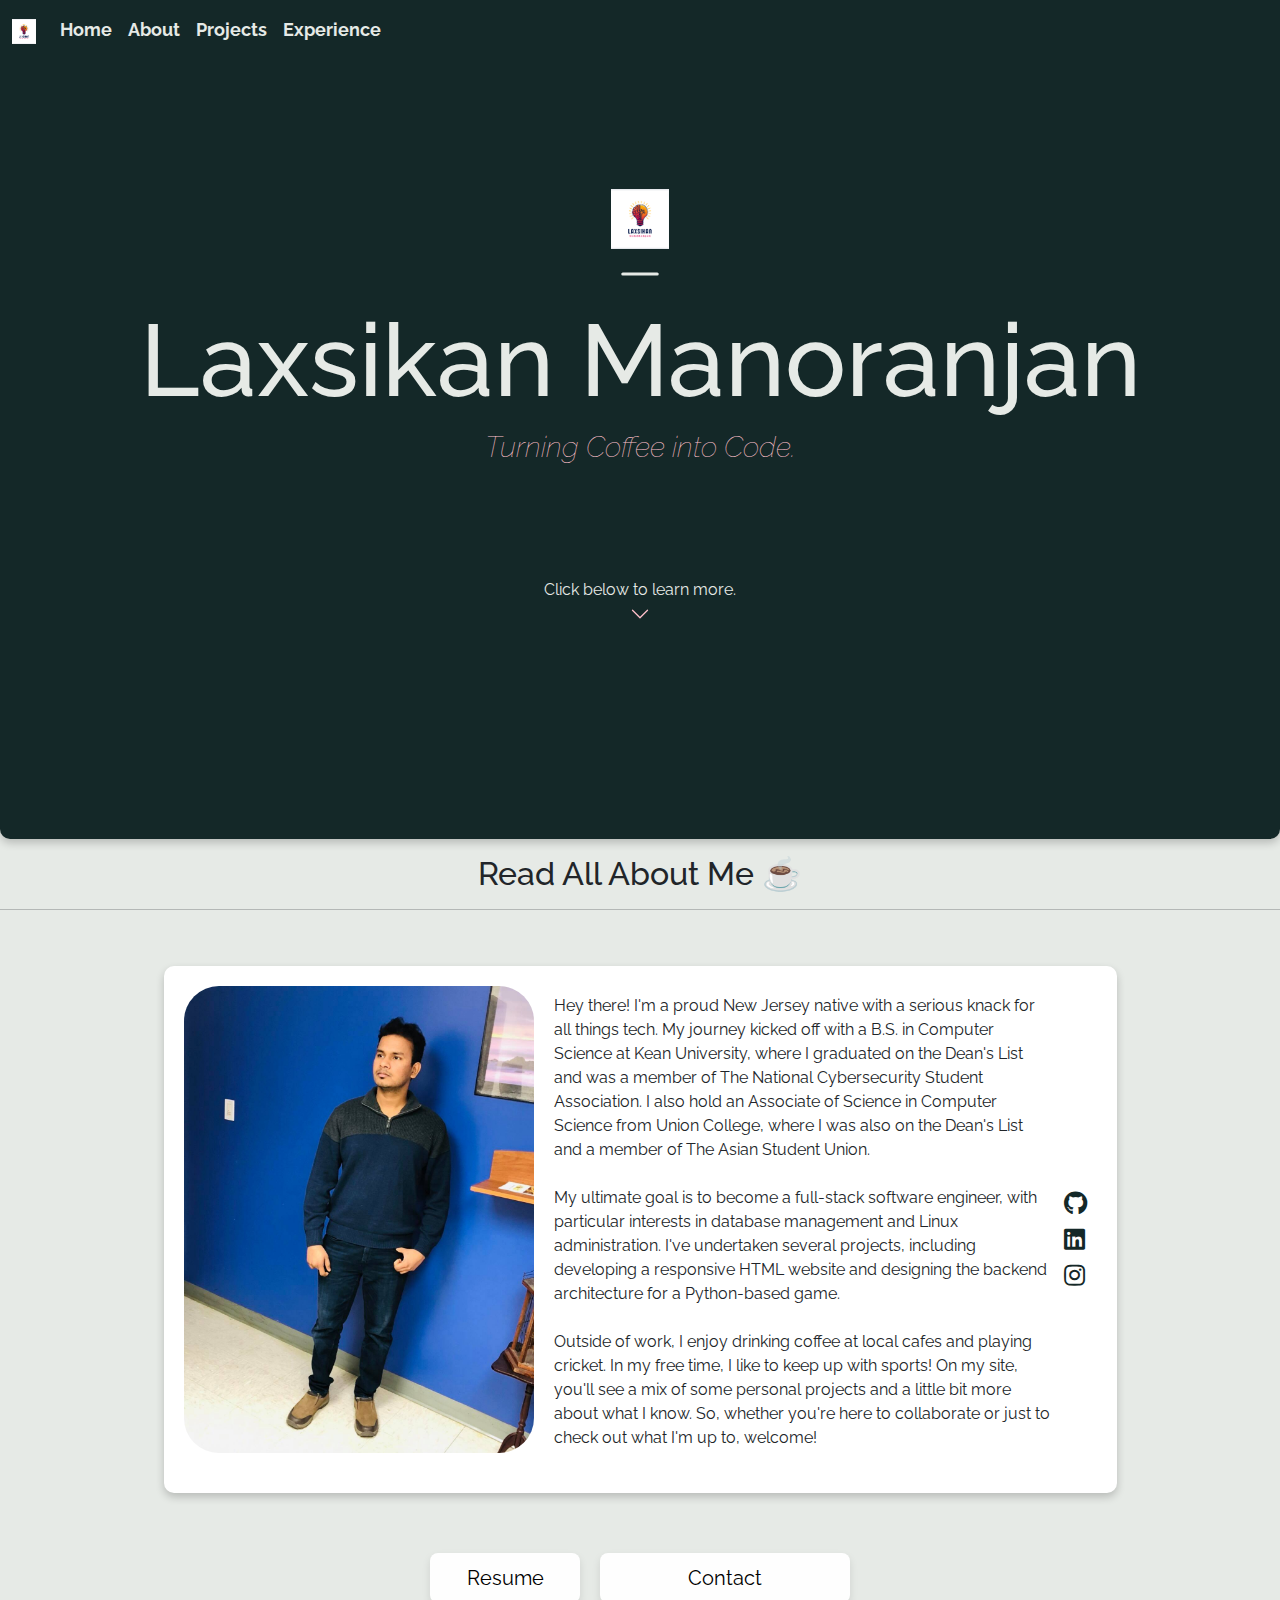
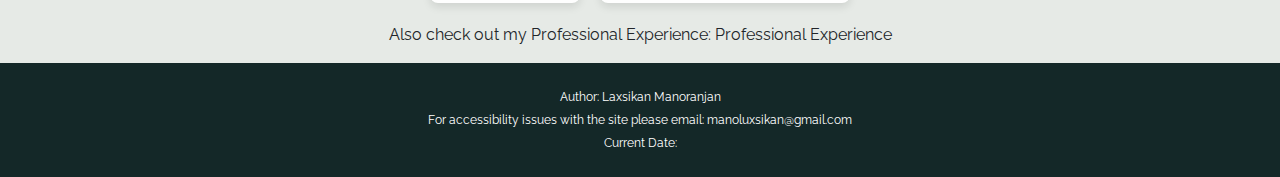
<file: index.html>
<!DOCTYPE html>
<html lang="en">
<head>
   <meta charset="UTF-8">
   <meta name="viewport" content="width=device-width, initial-scale=1.0">
   <title>Laxsikan Manoranjan</title>

   <link rel="stylesheet" href="style.css">
   <link rel="stylesheet" href="https://cdnjs.cloudflare.com/ajax/libs/font-awesome/5.15.4/css/all.min.css">
   <link href="https://cdn.jsdelivr.net/npm/bootstrap@5.3.3/dist/css/bootstrap.min.css" rel="stylesheet" integrity="sha384-QWTKZyjpPEjISv5WaRU9OFeRpok6YctnYmDr5pNlyT2bRjXh0JMhjY6hW+ALEwIH" crossorigin="anonymous">
</head>
<body style="background-color: #e6eae6;">
   <nav class="navbar navbar-expand-lg navbar-custom">
      <div class="container-fluid">
        <a class="navbar-brand" href="#"><img src="images/brand.png" alt="laxsikan-man" height="25px"></a>
        <button class="navbar-toggler" type="button" data-bs-toggle="collapse" data-bs-target="#navbarNavDropdown" aria-controls="navbarNavDropdown" aria-expanded="false" aria-label="Toggle navigation">
          <span class="navbar-toggler-icon"></span>
        </button>
        <div class="collapse navbar-collapse" id="navbarNavDropdown">
          <ul class="navbar-nav">
            <li class="nav-item">
              <a class="nav-link" href="index.html">Home</a>
            </li>
            <li class="nav-item">
              <a class="nav-link" href="index.html#bio">About</a>
            </li>
            <li class="nav-item">
              <a class="nav-link" href="projects.html">Projects</a>
            </li>
            <li class="nav-item">
               <a class="nav-link" href="experience.html">Experience</a>
             </li>
          </ul>
        </div>
      </div>
    </nav>
   
   <section class="hero">
      <div class="about">
         <img src="images/brand.png" alt="laxsikan-man" height="60px"/>
         <svg xmlns="http://www.w3.org/2000/svg" width="50" height="50" fill="currentColor" class="bi bi-dash-lg" viewBox="0 0 16 16">
            <path fill-rule="evenodd" d="M2 8a.5.5 0 0 1 .5-.5h11a.5.5 0 0 1 0 1h-11A.5.5 0 0 1 2 8"/>
          </svg>
         <h1>Laxsikan Manoranjan</h1>
         <h3>Turning Coffee into Code.</h3>
         <p>Click below to learn more.</p>
         <button class="btn-chevron"><a href="#bio"><svg xmlns="http://www.w3.org/2000/svg" width="20" height="20" fill="currentColor" class="bi bi-chevron-down" viewBox="0 0 16 16">
            <path fill-rule="evenodd" d="M1.646 4.646a.5.5 0 0 1 .708 0L8 10.293l5.646-5.647a.5.5 0 0 1 .708.708l-6 6a.5.5 0 0 1-.708 0l-6-6a.5.5 0 0 1 0-.708"/>
         </svg></a></button>
      </div>
   </section>

   <h2>Read All About Me ☕</h2>
   <hr>

   <section class="bio" id="bio">
    <div class="bio-card-experience">
        <img src="images/portrait.jpg" alt="My Portrait">
        <p>Hey there! I'm a proud New Jersey native with a serious knack for all things tech. My journey kicked off with a B.S. in Computer Science at Kean University, where I graduated on the Dean's List and was a member of The National Cybersecurity Student Association. I also hold an Associate of Science in Computer Science from Union College, where I was also on the Dean's List and a member of The Asian Student Union.<br><br>My ultimate goal is to become a full-stack software engineer, with particular interests in database management and Linux administration. I've undertaken several projects, including developing a responsive HTML website and designing the backend architecture for a Python-based game.<br><br>Outside of work, I enjoy drinking coffee at local cafes and playing cricket. In my free time, I like to keep up with sports! On my site, you'll see a mix of some personal projects and a little bit more about what I know. So, whether you're here to collaborate or just to check out what I'm up to, welcome!</p>
        <div class="social-media-icons">
            <a href="https://github.com/Laxsikan" target="_blank"><i class="fab fa-github"></i></a>
            <a href="https://www.linkedin.com/in/laxsikan-manoranjan-08bb3b240/" target="_blank"><i class="fab fa-linkedin"></i></a>
            <a href="https://www.instagram.com/luxsimanoranjan" target="_blank"><i class="fab fa-instagram"></i></a>
        </div>
    </div>
</section>

   <div id="contact-container">
<div class="credentials">
    <a href="images/res-file.pdf" download="Laxsikan Manoranjan Resume.pdf" class="button-link">
        <button id="downloadBtn">Resume</button>
    </a>
 
    <button id="contact" class="contact">Contact</button>
</div>

    
    <p id='linkToPages'>Also check out my Professional Experience: <a href="experience"></a>Professional Experience</a></p>
    
    

    <div id="myModal" class="modal">
        <div class="modal-content">
          <iframe src="https://docs.google.com/forms/d/e/1FAIpQLSfeK1Iykm48FtmYF9D5-dnDRn3nSuXEx-6fCQSTqO1yGBbhSw/viewform?embedded=true" width="640" height="775" frameborder="0" marginheight="0" marginwidth="0">Loading…</iframe>
        </div>
    </div>
</div>
<footer>
      <p>Author: Laxsikan Manoranjan</p>
      <p>For accessibility issues with the site please email: manoluxsikan@gmail.com</p>
      <p id="clock">Current Date: <span id="time"></span></p>
  </footer>
  
   <script src="script.js"></script>
   <script src="https://cdn.jsdelivr.net/npm/bootstrap@5.3.3/dist/js/bootstrap.bundle.min.js" integrity="sha384-YvpcrYf0tY3lHB60NNkmXc5s9fDVZLESaAA55NDzOxhy9GkcIdslK1eN7N6jIeHz" crossorigin="anonymous"></script>
</body>
</html>
</file>
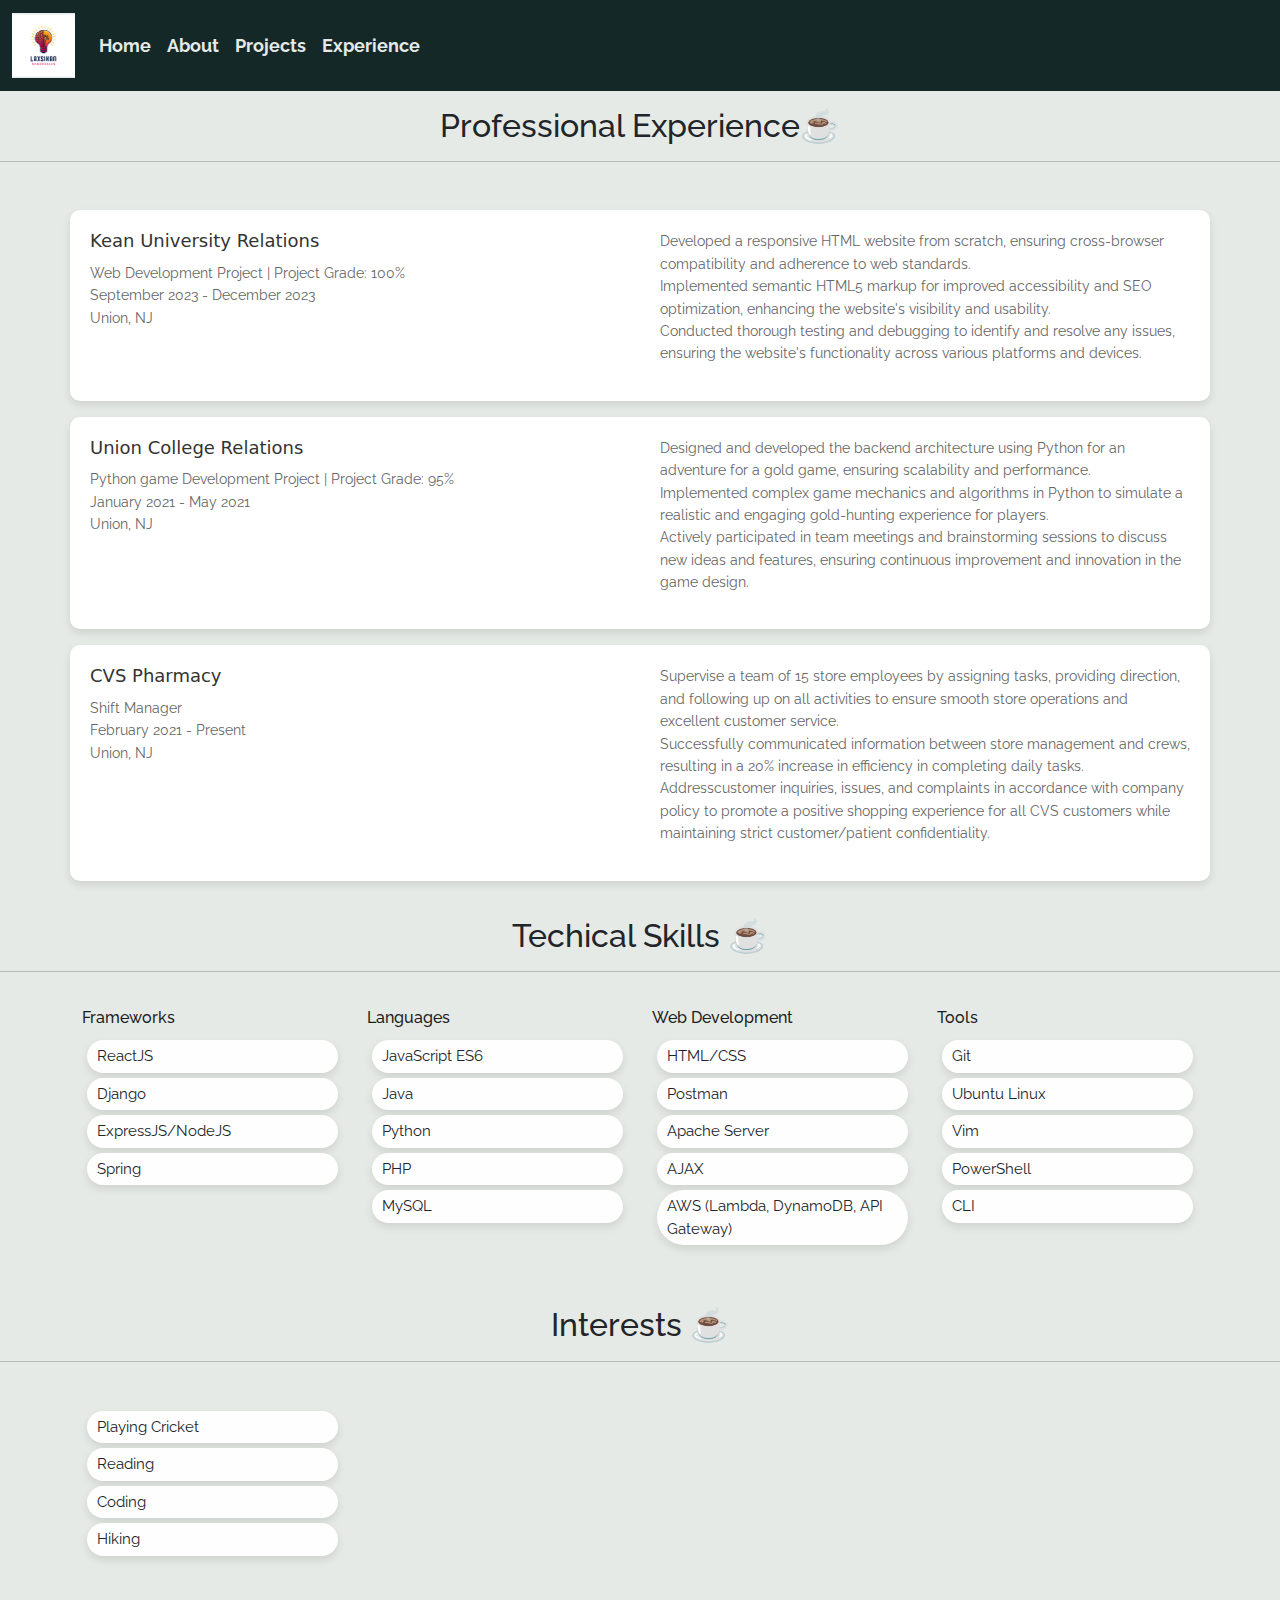
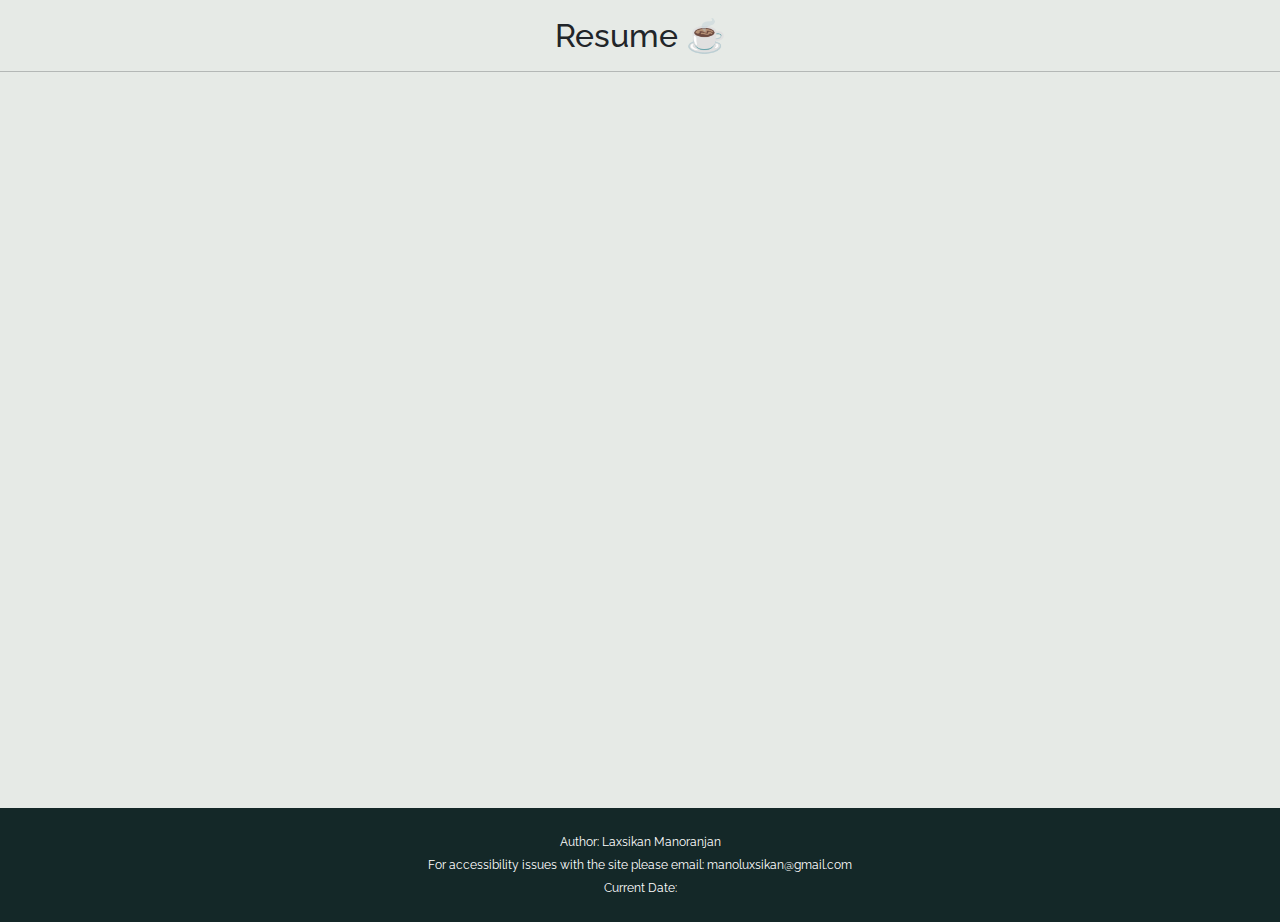
<file: experience.html>
<!DOCTYPE html>
<html lang="en">
<head>
   <meta charset="UTF-8">
   <meta name="viewport" content="width=device-width, initial-scale=1.0">
   <title>Laxsikan Manoranjan</title>
   <link rel="icon" type="image/x-icon" href="/images/favicon.ico">
   <link rel="stylesheet" href="style.css">
   <link rel="stylesheet" href="https://cdnjs.cloudflare.com/ajax/libs/font-awesome/5.15.4/css/all.min.css">
   <link href="https://cdn.jsdelivr.net/npm/bootstrap@5.3.3/dist/css/bootstrap.min.css" rel="stylesheet" integrity="sha384-QWTKZyjpPEjISv5WaRU9OFeRpok6YctnYmDr5pNlyT2bRjXh0JMhjY6hW+ALEwIH" crossorigin="anonymous">
</head>
<body style="background-color: #e6eae6;">
   <nav class="navbar navbar-expand-lg navbar-custom">
    <div class="container-fluid">
      <a class="navbar-brand" href="#"><img src="images/brand.png" alt="isaiah-alv" height="65px"></a>
      <button class="navbar-toggler" type="button" data-bs-toggle="collapse" data-bs-target="#navbarNavDropdown" aria-controls="navbarNavDropdown" aria-expanded="false" aria-label="Toggle navigation">
        <span class="navbar-toggler-icon"></span>
      </button>
      <div class="collapse navbar-collapse" id="navbarNavDropdown">
        <ul class="navbar-nav">
          <li class="nav-item">
            <a class="nav-link" href="index.html">Home</a>
          </li>
          <li class="nav-item">
            <a class="nav-link" href="index.html#bio">About</a>
          </li>
          <li class="nav-item">
            <a class="nav-link" href="projects.html">Projects</a>
          </li>
          <li class="nav-item">
             <a class="nav-link" href="experience.html">Experience</a>
           </li>
        </ul>
      </div>
    </div>
  </nav>

  <h2>Professional Experience☕</h2>
  <hr>

  <section id="experience" class="container mt-5">

    <div class="row mb-3">
        <div class="col-md-6">
            <h4>Kean University Relations</h4>
            <p>Web Development Project | Project Grade: 100%<br>
            September 2023 - December 2023<br>
            Union, NJ</p>
        </div>
        <div class="col-md-6">
            <p>Developed a responsive HTML website from scratch, ensuring cross-browser compatibility and adherence to web
                standards.<br>
                Implemented semantic HTML5 markup for improved accessibility and SEO optimization, enhancing the
                website's visibility and usability.<br>
                Conducted thorough testing and debugging to identify and resolve any issues, ensuring the website's
                functionality across various platforms and devices.</p>
        </div>
    </div>

    <div class="row mb-3">
        <div class="col-md-6">
            <h4>Union College Relations</h4>
            <p> Python game Development Project | Project Grade: 95%<br>
            January 2021 - May 2021<br>
            Union, NJ</p>
        </div>
        <div class="col-md-6">
            <p> Designed and developed the backend architecture using Python for an adventure for a gold game, ensuring
                scalability and performance.<br>
                Implemented complex game mechanics and algorithms in Python to simulate a realistic and engaging
                gold-hunting experience for players.<br>
                Actively participated in team meetings and brainstorming sessions to discuss new ideas and features,
                ensuring continuous improvement and innovation in the game design.</p>
        </div>
    </div>

    <div class="row">
        <div class="col-md-6">
            <h4> CVS Pharmacy</h4>
            <p>Shift Manager <br>
            February 2021 - Present<br>
            Union, NJ</p>
        </div>
        <div class="col-md-6">
            <p>Supervise a team of 15 store employees by assigning tasks, providing direction, and following up on all activities to
                ensure smooth store operations and excellent customer service.<br>
                Successfully communicated information between store management and crews, resulting in a 20% increase
                in efficiency in completing daily tasks.<br>
                Addresscustomer inquiries, issues, and complaints in accordance with company policy to promote a positive
                shopping experience for all CVS customers while maintaining strict customer/patient confidentiality.</p>
        </div>
    </div>
</section>


  <h2>Techical Skills ☕</h2>
  <hr>
  <section class="skills" id="skills">
      <div class="container">
          <div class="row">
              <div class="col-md-3 col-12 mb-4">
                  <h2 class="skill-section-header">Frameworks</h2>
                  <ul class="list-unstyled">
                      <li>ReactJS</li>
                      <li>Django</li>
                      <li>ExpressJS/NodeJS</li>
                      <li>Spring</li>
                  </ul>
              </div>
              <div class="col-md-3 col-12 mb-4">
                  <h2 class="skill-section-header">Languages</h2>
                  <ul class="list-unstyled">
                      <li>JavaScript ES6</li>
                      <li>Java</li>
                      <li>Python</li>
                      <li>PHP</li>
                      <li>MySQL</li>
                  </ul>
              </div>
              <div class="col-md-3 col-12 mb-4">
                  <h2 class="skill-section-header">Web Development</h2>
                  <ul class="list-unstyled">
                      <li>HTML/CSS</li>
                      <li>Postman</li>
                      <li>Apache Server</li>
                      <li>AJAX</li>
                      <li>AWS (Lambda, DynamoDB, API Gateway)</li>
                  </ul>
              </div>
              <div class="col-md-3 col-12 mb-4">
                  <h2 class="skill-section-header">Tools</h2>
                  <ul class="list-unstyled">
                      <li>Git</li>
                      <li>Ubuntu Linux</li>
                      <li>Vim</li>
                      <li>PowerShell</li>
                      <li>CLI</li>
                  </ul>
              </div>
          </div>
      </div>
  </section>

  <h2> Interests ☕</h2>
  <hr>
  <section class="skills" id="skills">
      <div class="container">
          <div class="row">
              <div class="col-md-3 col-12 mb-4">
                  <h2 class="skill-section-header"></h2>
                  <ul class="list-unstyled">
                      <li>Playing Cricket</li>
                      <li>Reading</li>
                      <li>Coding</li>
                      <li>Hiking</li>
                  </ul>
              </div>
          </div>
      </div>
  </section>


  <h2>Resume ☕</h2>
  <hr>
  <section class="resume" style="display: flex; justify-content: center; align-items: center;">
    <div class="resume-container" style="width: 75%;">
        <iframe src="images/res-file.pdf" frameborder="0" style="width: 100%; height: 100vh;"></iframe>
    </div>
</section>


  <footer>
    <p>Author: Laxsikan Manoranjan</p>
    <p>For accessibility issues with the site please email: manoluxsikan@gmail.com</p>
    <p id="clock">Current Date: <span id="time"></span></p>
</footer>

  
   <script src="script.js"></script>
   <script src="https://cdn.jsdelivr.net/npm/bootstrap@5.3.3/dist/js/bootstrap.bundle.min.js" integrity="sha384-YvpcrYf0tY3lHB60NNkmXc5s9fDVZLESaAA55NDzOxhy9GkcIdslK1eN7N6jIeHz" crossorigin="anonymous"></script>
   <script src="https://code.jquery.com/jquery-3.2.1.slim.min.js"></script>
  <script src="https://cdnjs.cloudflare.com/ajax/libs/popper.js/1.12.9/umd/popper.min.js"></script>
  <script src="https://maxcdn.bootstrapcdn.com/bootstrap/4.0.0/js/bootstrap.min.js"></script>

</body>
</html>
</file>
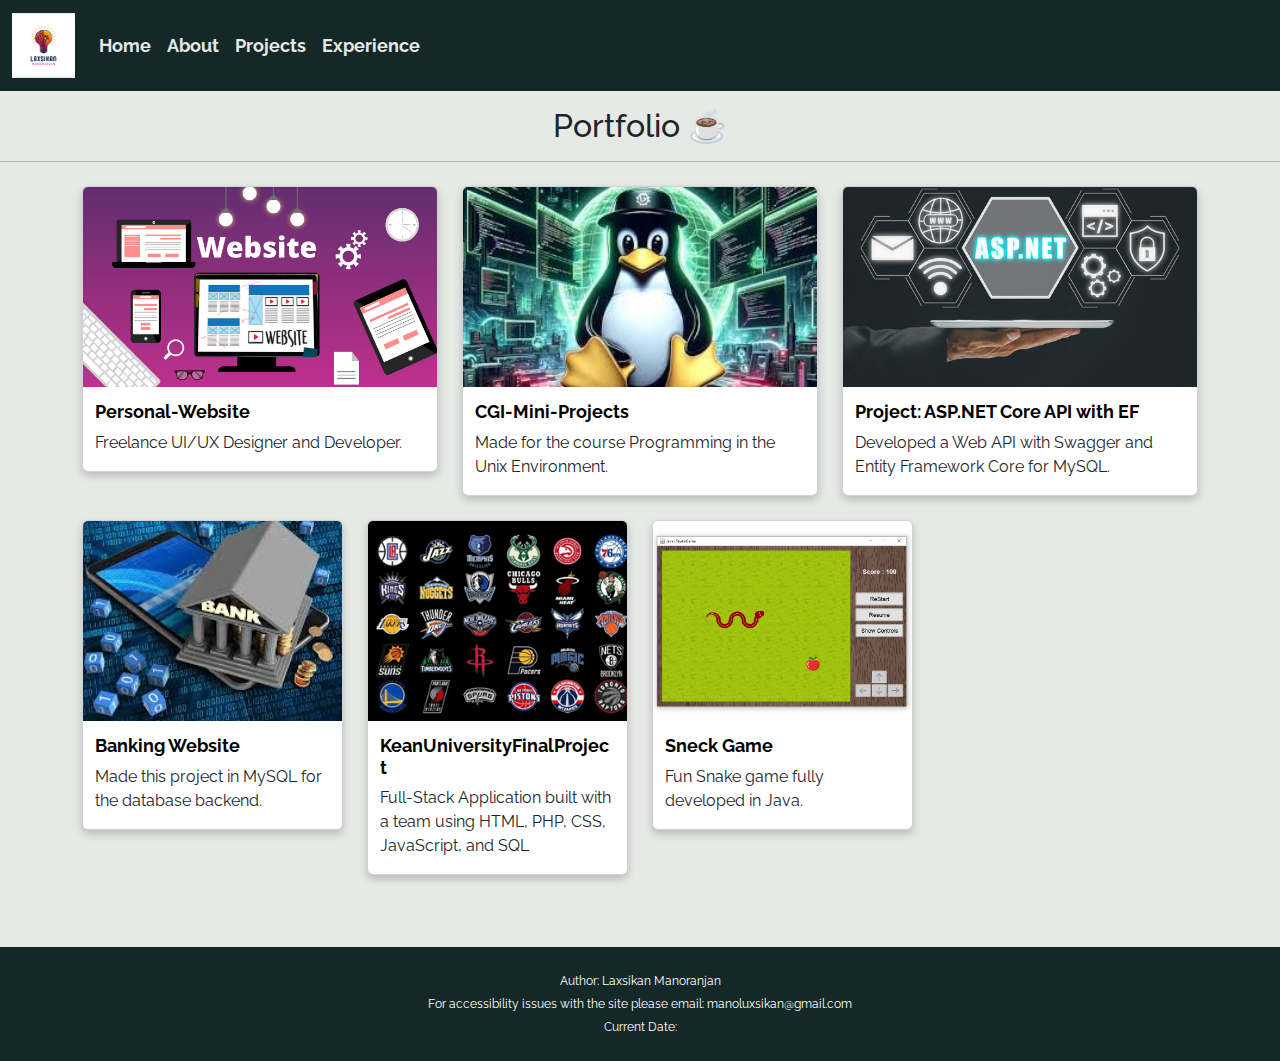
<file: projects.html>
<!DOCTYPE html>
<html lang="en">
<head>
   <meta charset="UTF-8">
   <meta name="viewport" content="width=device-width, initial-scale=1.0">
   <title>Laxsikan Manoranjan</title>
   <link rel="icon" type="image/x-icon" href="/images/favicon.ico">
   <link rel="stylesheet" href="style.css">
   <link rel="stylesheet" href="https://cdnjs.cloudflare.com/ajax/libs/font-awesome/5.15.4/css/all.min.css">
   <link href="https://cdn.jsdelivr.net/npm/bootstrap@5.3.3/dist/css/bootstrap.min.css" rel="stylesheet" integrity="sha384-QWTKZyjpPEjISv5WaRU9OFeRpok6YctnYmDr5pNlyT2bRjXh0JMhjY6hW+ALEwIH" crossorigin="anonymous">
</head>
<body style="background-color: #e6eae6;">
   <!-- Navbar section -->
   <nav class="navbar navbar-expand-lg navbar-custom">
      <div class="container-fluid">
         <a class="navbar-brand" href="index.html"><img src="images/brand.png" alt="isaiah-alv" height="65px"></a>
         <button class="navbar-toggler" type="button" data-bs-toggle="collapse" data-bs-target="#navbarNavDropdown" aria-controls="navbarNavDropdown" aria-expanded="false" aria-label="Toggle navigation">
            <span class="navbar-toggler-icon"></span>
         </button>
         <div class="collapse navbar-collapse" id="navbarNavDropdown">
            <ul class="navbar-nav">
               <li class="nav-item">
                  <a class="nav-link" href="index.html">Home</a>
               </li>
               <li class="nav-item">
                  <a class="nav-link" href="index.html#bio">About</a>
               </li>
               <li class="nav-item">
                  <a class="nav-link" href="projects.html">Projects</a>
               </li>
               <li class="nav-item">
                  <a class="nav-link" href="experience.html">Experience</a>
               </li>
            </ul>
         </div>
      </div>
   </nav>

   <!-- Portfolio Section -->
   <h2>Portfolio ☕</h2>
   <hr>

   <section class="proj-showcase">
      <div class="container mt-4">
         <div class="row">
            <!-- Project 1 -->
            <div class="col-md-4 col-12 mb-4">
               <a href="https://github.com/Laxsikan/Personal-Website---Laxsikan-Manoranjan" class="card-link">
                  <div class="card">
                     <img src="images/ml-img.png" alt="Project 1" style="width:100%">
                     <div class="container">
                        <h4><b>Personal-Website</b></h4>
                        <p>Freelance UI/UX Designer and Developer.</p>
                     </div>
                  </div>
               </a>
            </div>

            <!-- Project 2 -->
            <div class="col-md-4 col-12 mb-4">
               <a href="https://github.com/Laxsikan/Linux-CGI-Mini-Projects" class="card-link">
                  <div class="card">
                     <img src="images/fg-img.jpg" alt="Project 2" style="width:100%">
                     <div class="container">
                        <h4><b>CGI-Mini-Projects</b></h4>
                        <p>Made for the course Programming in the Unix Environment.</p>
                     </div>
                  </div>
               </a>
            </div>

            <!-- Project 3 -->
            <div class="col-md-4 col-12 mb-4">
               <a href="https://github.com/Laxsikan/LMBookAPI" class="card-link">
                  <div class="card">
                     <img src="images/tonetile.jpg" alt="Project 3" style="width:100%">
                     <div class="container">
                        <h4><b>Project: ASP.NET Core API with EF</b></h4>
                        <p>Developed a Web API with Swagger and Entity Framework Core for MySQL.</p>
                     </div>
                  </div>
               </a>
            </div>
         </div>

         <div class="row">
            <!-- Project 4 -->
            <div class="col-md-3 col-12 mb-4">
               <a href="https://github.com/Laxsikan/Database-Banking-Website-Project" class="card-link">
                  <div class="card">
                     <img src="images/sort-img.jpg" alt="Project 4" style="width:100%">
                     <div class="container">
                        <h4><b>Banking Website</b></h4>
                        <p>Made this project in MySQL for the database backend. </p>
                     </div>
                  </div>
               </a>
            </div>

            <!-- Project 5 -->
            <div class="col-md-3 col-12 mb-4">
               <a href="https://github.com/Laxsikan/KeanUniversityFinalProject" class="card-link">
                  <div class="card">
                     <img src="images/metric-img.png" alt="Project 5" style="width:100%">
                     <div class="container">
                        <h4><b>KeanUniversityFinalProject</b></h4>
                        <p>Full-Stack Application built with a team using HTML, PHP, CSS, JavaScript, and SQL</p>
                     </div>
                  </div>
               </a>
            </div>

            <!-- Project 6 
            <div class="col-md-3 col-12 mb-4">
               <a href="https://github.com/Laxsikan/Node.js-app" class="card-link">
                  <div class="card">
                     <img src="images/ttt-img.png" alt="Project 6" style="width:100%">
                     <div class="container">
                        <h4><b>Adventure Time Tic-Tac-Toe</b></h4>
                        <p>Fun Tic-Tac-Toe Game based on the Adventure Time cartoon BMO</p>
                     </div>
                  </div>
               </a>
            </div>-->

            <!-- Project 7 -->
            <div class="col-md-3 col-12 mb-4">
               <a href="https://github.com/Laxsikan/Final-Project-Sneck" class="card-link">
                  <div class="card">
                     <img src="images/slot-img.png" alt="Project 7" style="width:100%">
                     <div class="container">
                        <h4><b>Sneck Game</b></h4>
                        <p>Fun Snake game fully developed in Java.</p>
                     </div>
                  </div>
               </a>
            </div>
         </div>
      </div>
   </section>

   

   <br><br>

   <!-- Footer Section -->
   <footer>
      <p>Author: Laxsikan Manoranjan</p>
      <p>For accessibility issues with the site please email: manoluxsikan@gmail.com</p>
      <p id="clock">Current Date: <span id="time"></span></p>
   </footer>

   <script src="script.js"></script>
   <script src="https://cdn.jsdelivr.net/npm/bootstrap@5.3.3/dist/js/bootstrap.bundle.min.js" integrity="sha384-YvpcrYf0tY3lHB60NNkmXc5s9fDVZLESaAA55NDzOxhy9GkcIdslK1eN7N6jIeHz" crossorigin="anonymous"></script>
   <script src="https://code.jquery.com/jquery-3.2.1.slim.min.js"></script>
   <script src="https://cdnjs.cloudflare.com/ajax/libs/popper.js/1.12.9/umd/popper.min.js"></script>
   <script src="https://maxcdn.bootstrapcdn.com/bootstrap/4.0.0/js/bootstrap.min.js"></script>
</body>
</html>
</file>
<file: style.css>
@import url('https://fonts.googleapis.com/css2?family=Raleway&display=swap');

/* Global styles */
html {
  background-color: white;
}

body, h1, h2, h3, p, li {
  font-family: Raleway, sans-serif;
}



/* Typography */
h2 {
  text-align: center;
  font-weight: bold;
  padding-top: 1rem;
}

.about h1{
   font-family: Raleway, sans-serif;
   text-align: right;

}

.about h3 {
   text-align: left;
  font-size: 1.8rem; 
  font-weight: 100;
  font-style: italic;
  color: pink;
  padding-bottom: 6.625rem; 
}

.skill-section-header{
   text-align: left;
}

/* Navigation bar */
.navbar-custom {
  background-color: #142828;
}

.navbar-custom .nav-link {
  color: #e6eae6;
  font-size: 1.125rem; 
  font-weight: bold;
}

.navbar-custom .nav-link:hover {
  color: pink;
}

.navbar-custom .navbar-toggler-icon {
   background-image: url("data:image/svg+xml;charset=utf8,%3Csvg viewBox='0 0 32 32' xmlns='http://www.w3.org/2000/svg'%3E%3Cpath stroke='rgba(255,255,255, 1)' stroke-width='4' stroke-linecap='round' stroke-miterlimit='10' d='M4 8h24M4 16h24M4 24h24'/%3E%3C/svg%3E");
 }


.hero {
  height: calc(100vh - 7.5rem); 
  text-align: center;
  background-color: #142828;
  color: #e6eae6;
  border-radius: 0 0 10px 10px;
  box-shadow: 0px 4px 8px rgba(0, 0, 0, 0.2);
}


.about {
  display: flex;
  flex-direction: column;
  justify-content: center;
  align-items: center;
}

.about img {
  margin-top: 8.125rem; 
}

.about a {
  text-decoration: none;
  color: pink;
}

.about p{
  margin-bottom: -30px;
}
.about h1 {
  font-size: 8vw; 
}

/* Button styles */
.btn-chevron {
  background: none;
  border: none;
  color: white;
  font-size: 3.125rem; 
  cursor: pointer;
}

.btn-chevron:hover {
  color: pink;
}


.credentials {
  display: flex;
  flex-wrap: wrap;
  justify-content: center;
  padding: 0.625rem;
}

.credentials button, 
.credentials .button-link button{
  flex: 1 1 150px;
  max-width: 250px;
  min-width: 150px;
  height: 50px;
  font-size: 1.25rem;
  font-family: Raleway;
  transition: color 0.9s ease;
  margin: 0.625rem;
  padding: 0.3125rem;
  text-align: center;
  box-sizing: border-box;
  white-space: nowrap;
  overflow: hidden;
  text-overflow: ellipsis;
  background-color: #fefefe; 
  border: none;
  cursor: pointer;
  border-radius: 8px; 
  box-shadow: 0px 4px 8px rgba(0, 0, 0, 0.1); /* Added box-shadow */

}

.credentials .button-link {
  display: inline-flex; 
  justify-content: center;
  align-items: center;
  text-decoration: none; 
}

.credentials .button-link button {
  width: 100%;
  border: none; 
}

.credentials button:hover{ /* Added hover effect for button-link */
  background-color: pink;
  box-shadow: 0px 6px 12px rgba(0, 0, 0, 0.15); /* Increased box-shadow on hover */
}

@media (max-width: 600px) {
  .credentials button,
  .credentials .button-link,
  .credentials form button,
  .credentials .pe-btn {
      flex-basis: 100%;
      max-width: none;
      margin-bottom: 0.3125rem;
  }
}



.modal {
   display: none;
   position: fixed;
   z-index: 1;
   left: 0;
   top: 0;
   width: 100%;
   height: 100%;
   overflow: auto;
   background-color: rgb(0,0,0);
   background-color: rgba(0,0,0,0.4);
   padding-top: 60px;
 }
 
 .modal-content {
   background-color: #fefefe;
   margin: 5% auto;
   padding: 20px;
   border: 1px solid #888;
   width: 80%;
   font-family: Raleway;
 }

 .modal-content .row{
   padding: 5px;
 }

 .modal-content .row{
   padding: 5px;
 }

 .skills .container .row .col-md-3 ul li {
  background-color: #fefefe;
  box-shadow: 0px 4px 8px rgba(0, 0, 0, 0.1);
  border-radius: 1.875rem;
  padding: 0.3125rem 0.625rem;
  margin: 0.3125rem;
  font-size: 0.9375rem;
}

.skills .container .row .col-md-3 h2 {
  font-size: 1rem;
  color: #1e1e1e;
  padding-top: 1.25rem;
}

.skills .container .row .col-md-3 ul {
  padding: 0;
  list-style-type: none;
}

.bio {
  display: flex;
  justify-content: center;
  align-items: center;
  padding: 0.25rem; 
  box-sizing: border-box;
}

.bio-card-experience {
  display: flex;
  flex-direction: column;
  align-items: center;
  text-align: justify;
  max-width: 80%;
  margin: 0 auto;
  background-color: #fff; /* White background */
  box-shadow: 0 4px 8px 0 rgba(0, 0, 0, 0.2); /* Shadow effect */
  padding: 20px; /* Padding inside the card */
  border-radius: 10px; /* Optional: rounded corners */
}

.bio-card-experience img {
  width: 100%; /* Adjust based on preference */
  max-width: 305px; /* Maximum size of the image */
  height: auto;
  border-radius: 35px; /* Optional: for rounded corners */
  margin-bottom: 20px;
}

/* Responsive Design */
@media (min-width: 1000px) {
  .bio-card-experience {
    flex-direction: row;
    text-align: left;
  }

  .bio-card-experience img {
    margin-right: 20px;
  }

  .bio-card-experience p {
   max-width: 500px;
  } 
}




.social-media-icons a {
  color: #000; /* Icon color */
  margin: 10px;
  font-size: 24px; /* Icon size */
  transition: color 0.9s ease;
  text-decoration: none; 
  
}

.social-media-icons {
  display: flex;
 flex-direction: row;
 justify-content: center;
}


@media (min-width: 1000px) {
  .bio {
    padding: 40px;
  }

  .bio-card-experience img {
    max-width: 350px;
  }



.social-media-icons a {
  color: #142828;
   margin: 0 10px; 
}

.social-media-icons {
  margin-top: 20px;
  display: flex;
  flex-direction: column;
}
}



.social-media-icons a:hover {
  color: pink; /* Icon color on hover */
}


footer{
   color: white;
   font-family: Raleway;
   background-color: #142828;
   width: 100%;
   padding: 20px 0;
   text-align: center;
}


footer p {
   margin: 5px 0;
   font-size: 12px;
}


.row {
  display: flex;
  flex-wrap: wrap;
}

/* For medium devices and larger, cards are in a row */
.col-md-3 {
  display: flex;
  width: 25%; /* Each card takes up 25% of the row */
}

/* For smaller devices, cards are in a single column and wider */
.col-12 {
  display: flex;
  width: 100%; /* Each card takes up full width in a column */
}

.card {
  font-family: Raleway;
  box-shadow: 0 4px 8px 0 rgba(0, 0, 0, 0.2);
  transition: 0.3s;
  border-radius: 5px;
  display: flex; /* Make the card a flex container */
  flex-direction: column; /* Arrange items vertically */
  justify-content: space-between; /* Distribute space between the items */
  height: 100%; /* Full height of the parent container */
}

.card:hover {
  transform: translateY(-10px);
  box-shadow: 0 15px 30px rgba(0, 0, 0, 0.4);
}

.card img {
  width: 100%;
  height: 200px; 
  object-fit: cover;
  border-radius: 5px 5px 0 0;
}

/* Equal height cards */
.col-md-3, .col-12 {
  display: flex;
  flex: 1; 
  flex-direction: column;
}

.card .container {
  flex-grow: 1; 
  display: flex;
  flex-direction: column;
  justify-content: space-between;
}

.card .container h4 {
  color: black;
  padding-top: 14px;
  font-size: 18px;
}


.card-link {
  color: inherit; 
  text-decoration: none; 
}


.iframe-holder {
  width: 80%; /* Adjust the width to match the carousel */
  margin: 0 auto; /* Center the holder */
  border-radius: 15px;
  background-color: rgba(59, 59, 59, 0.7);
  box-shadow: 0 4px 8px 0 rgba(0, 0, 0, 0.2); 
  padding: 20px; /* Add some padding around the carousel */
  overflow: hidden; /* To respect the border-radius */
}

.carousel-control-prev-icon,
.carousel-control-next-icon {
  background-color: rgba(0, 0, 0, 0.7);
  border-radius: 50%;
  padding: 10px;
  width: 55px;
  height: 50px;
}

.iframe-holder .carousel {
  width: 100%; /* Adjust the width to fill the holder */
  margin: 0; /* Reset any margin */
}


#linkToPages{
  text-align: center;
}

.resume-container {
  position: relative;
  overflow: hidden;
  padding-top: 56.25%; 
  width: 100%;
}

.resume-container iframe {
  position: absolute;
  top: 0;
  left: 0;
  width: 100%;
  height: 100%;
}

.hero-section {
  position: relative;
  background-image: url('https://upload.wikimedia.org/wikipedia/commons/thumb/c/c5/Roasted_coffee_beans.jpg/800px-Roasted_coffee_beans.jpg');
  background-size: cover;
  background-position: center;
}

.hero-overlay {
  position: absolute;
  top: 0;
  left: 0;
  right: 0;
  bottom: 0;
  background: rgba(20, 40, 40, 0.5); 
  display: flex;
  align-items: center; 
  justify-content: center; 
}

.hero-content {
  text-align: center;
  color: #fff; 
  font-family: 'Raleway', sans-serif;
}

.hero-section h1 {
  font-size: 2.5em; 
}

.hero-section p {
  font-size: 1.2em;
}


#experience .row {
  background: #fff;
  border-radius: 10px;
  box-shadow: 0 4px 8px rgba(0, 0, 0, 0.1);
  margin-bottom: 20px;
  overflow: hidden;
}

#experience .col-md-6 {
  padding: 20px;
}

#experience h4 {
  color: #333;
  font-size: 18px;
  margin-bottom: 10px;
}

#experience p {
  color: #666;
  font-size: 14px;
  line-height: 1.6;
}

/* Responsive padding */
@media (max-width: 767px) {
  #experience .col-md-6 {
      padding: 15px;
  }
}
</file>
